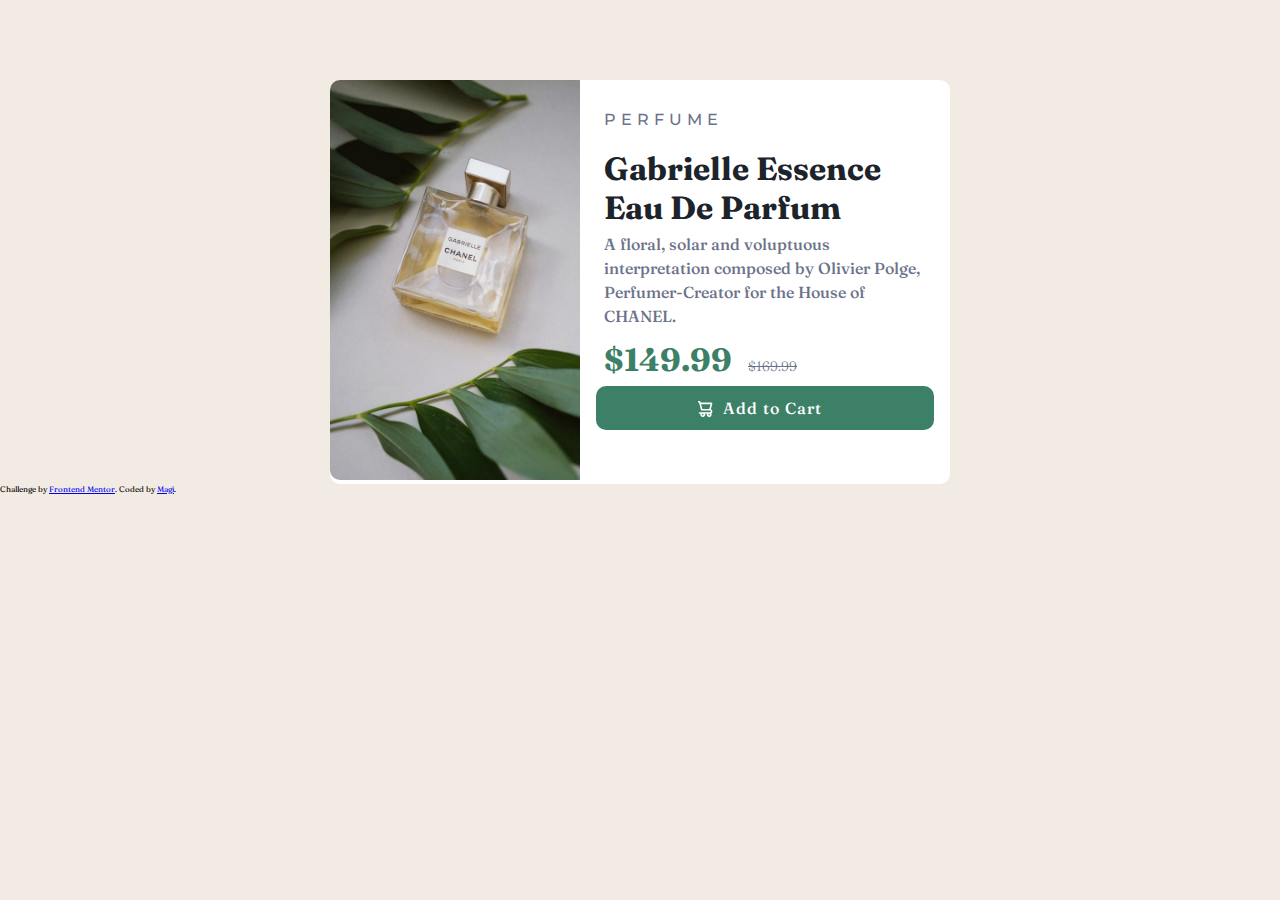
<file: index.html>
<!DOCTYPE html>
<html lang="en">
<head>
  <meta charset="UTF-8">
  <meta name="viewport" content="width=device-width, initial-scale=1.0"> <!-- displays site properly based on user's device -->

  <link rel="icon" type="image/png" sizes="32x32" href="./images/favicon-32x32.png">
  <link rel="stylesheet" href="styles.css">
  <link rel="preconnect" href="https://fonts.googleapis.com">
  <link rel="preconnect" href="https://fonts.gstatic.com" crossorigin>
  <link href="https://fonts.googleapis.com/css2?family=Fraunces:ital,opsz,wght@0,9..144,100..900;1,9..144,100..900&family=Montserrat:ital,wght@0,100..900;1,100..900&display=swap" rel="stylesheet">
  <title>Frontend Mentor | Product preview card component</title>

</head>
<body>
  <main>
    <div class="container">
      <picture id="product_img">
        <source media="(orientation:landscape)" srcset="./images/image-product-desktop.jpg 760w">
        <source media="(orientation:portrait)" srcset="./images/image-product-mobile.jpg 375w">
        <img src="./images/image-product-desktop.jpg" alt="perfume">

      </picture>
      <div class="description">
        <section id="img_caption">
          <p>PERFUME</p>
        </section>
        
        <h1>Gabrielle Essence<br> Eau De Parfum</h1>
        <p>A floral, solar and voluptuous interpretation composed by Olivier Polge, 
        Perfumer-Creator for the House of CHANEL.</p>
        <p class="newprize">$149.99<span class="oldprize"><s>$169.99</s></span></p>
        
        <a href="#"><img src="./images/icon-cart.svg" alt="cart-icon">Add to Cart</a>
        </div>

    </div>

  </main>
  <footer>
    <div class="attribution">
      Challenge by <a href="https://www.frontendmentor.io?ref=challenge" target="_blank">Frontend Mentor</a>. 
      Coded by <a href="https://github.com/mageshwari-balaguru">Magi</a>.
    </div>

  </footer>

</body>
</html>
</file>
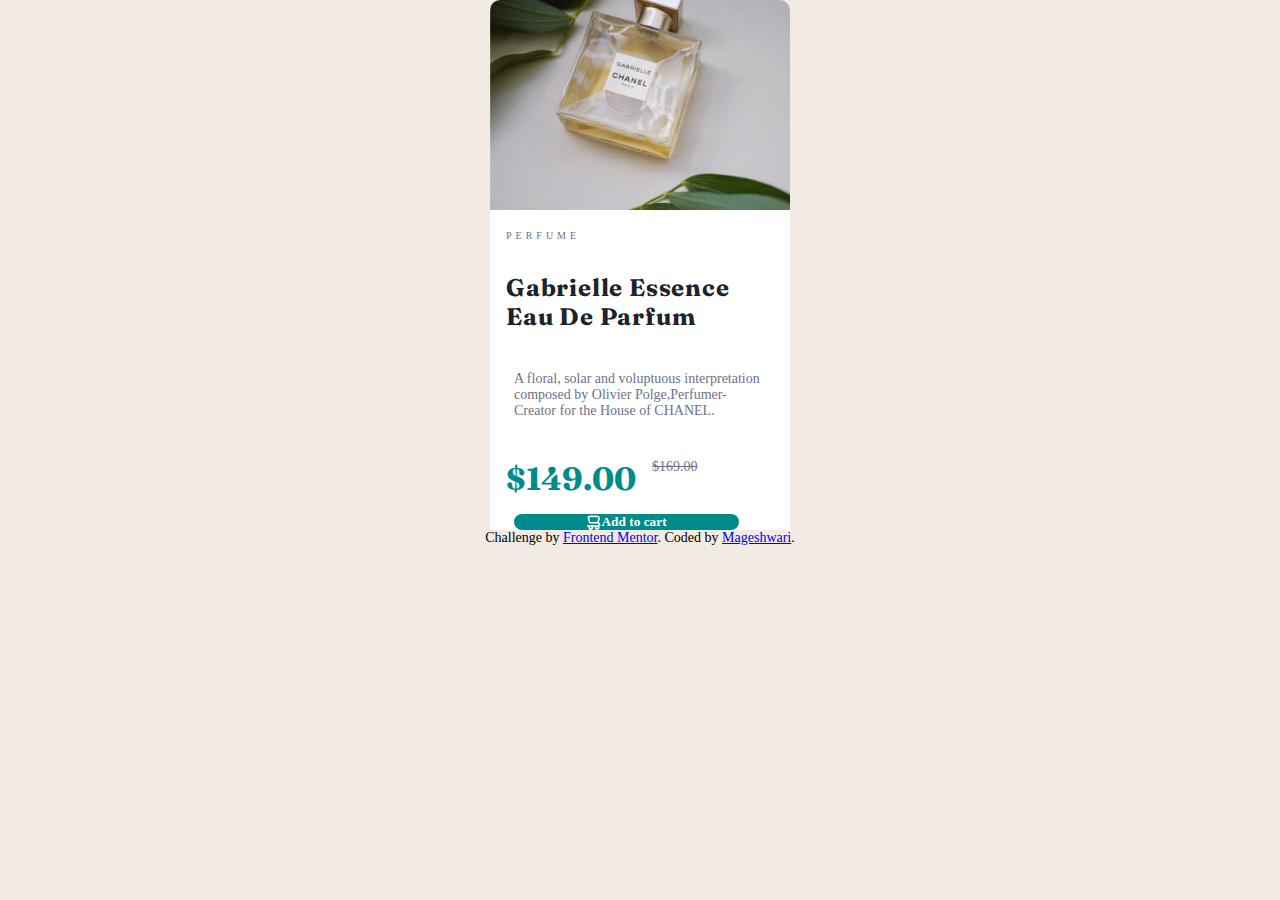
<file: product-preview-card-component-main/index.html>
<!DOCTYPE html>
<html lang="en">

<head>
  <meta charset="UTF-8">
  <meta name="viewport" content="width=device-width, initial-scale=1.0">
  <!-- displays site properly based on user's device -->

  <link rel="icon" type="image/png" sizes="32x32" href="./images/favicon-32x32.png">

  <title>Frontend Mentor | Product preview card component</title>
  <link rel="stylesheet" type="Text/css" href="style.css">
</head>

<body>
  <div class="container">
    <article>
      <picture>
        <source media="max-width:640px" srcset=".images/image-product-desktop.jpg">
        <img src="./images/image-product-mobile.jpg" alt="perfume bottle">
      </picture>
    </article>
    <article>
      <h2>perfume</h2>
      <h1>Gabrielle Essence Eau De Parfum</h1>
      <p>A floral, solar and voluptuous interpretation composed by Olivier Polge,Perfumer-Creator for the House of
        CHANEL.</p>

      <ul>
        <li class="price">$149.00</li>
        <li><s>$169.00</s></li>
      </ul>

    </article>

    <button class="btn"><img src="images/icon-cart.svg" alt="bucket image">Add to cart</button>
  </div>
  <div class="attribution">
    Challenge by <a href="https://www.frontendmentor.io?ref=challenge" target="_blank">Frontend Mentor</a>.
    Coded by <a href="https://github.com/Mageshwari-Balaguru">Mageshwari</a>.
  </div>
</body>

</html>
</file>
<file: styles.css>
*{
    margin:0;
    padding:0;
    box-sizing: border-box;
    font-family: 'Fraunces';
}
:root{
--Darkcyan: #3c8067;
--Cream: #f2ebe3;
--Verydarkblue: #1c232b;
--Darkgrayishblue: #6c7289;
--White: #ffffff;

}
body{
    background-color:var(--Cream);
}

.container{
    max-width:370px;
    margin:0 auto;
    margin-top:1.5rem;
    background-color: var(--White);
    border-radius: 10px;
}
#product_img img{
    width:370px;
    border-radius: 10px 10px 0 0;
}
.description{
    padding:.75rem;

}
#img_caption p{
    color:var(--Darkgrayishblue);
    font-family: 'Montserrat';
    letter-spacing: 5px;
   
}
.description h1{
    color:var(--Verydarkblue);
    padding:.3rem .5rem;

}
.description p{
    color:var(--Darkgrayishblue);
    padding:0 .5rem;
    line-height: 1.5rem;
    font-size: 1rem;
    font-weight: 500;
}
.description a{
    text-decoration: none;
    background-color: var(--Darkcyan);
    color:var(--White);
    padding:.75rem 7rem;
    font-weight: 500;
    border-radius: 10px;
    letter-spacing: 1px;

}
a>img{
   position:relative;
   left:-10px;
   top:3px;
}
.description .newprize{
    font-size: 2rem;
    color:var(--Darkcyan);
    padding:1.25rem .5rem;
    place-content: center;
    font-weight: 700;
}
.description .oldprize{
    font-size: .85rem;
    color:var(--Darkgrayishblue);
    padding:1rem;
    place-content: center;
    font-weight: 300;
}
.description a:hover{
    cursor:pointer;
    caret-color:#1c232b;
    background-color:#194132;

}

/* media query */
@media only screen and (min-width: 1040px) {

    .container{
        display:flex;
        max-width:620px;
        height:90%;
        max-height: 900px;
        margin:0 auto;
        margin-top:5rem;
        background-color: var(--White);
        border-radius: 10px;
    }
    #product_img img{
        width:250px;
        height:400px;
        border-radius: 10px 0 0 10px;
    }
    .description{
        padding:1rem;
    
    }
    #img_caption p{
        color:var(--Darkgrayishblue);
        font-family: 'Montserrat';
        letter-spacing: 5px;
        line-height: 3rem;
       
    }

  }
  .attribution{
    font-size: .5rem;
  }
</file>
<file: product-preview-card-component-main/style.css>
@import url('https://fonts.googleapis.com/css2?family=Roboto:wght@500;700&display=swap');
@import url('https://fonts.googleapis.com/css2?family=Fraunces:opsz,wght@9..144,500&family=Roboto:wght@500;700&display=swap');

body {
    font-size: 14px;
    font-family: "Montserrat,sans-serif";
    background-color: hsl(30, 38%, 92%);
    display: flex;
    flex-direction: column;
    align-items: center;
    margin: 0 1.5rem;
}

.container {
    max-width: 300px;
    max-height: 600px;
    background-color: hsl(0, 0%, 100%);
    border-top-left-radius: 10px;
    border-top-right-radius: 10px;
}

.container p {
    color: hsl(228, 12%, 48%);
    padding: 1.5rem;

}

ul {
    list-style-type: none;
    margin-right: 1.5rem;

}

.container ul:nth-child(2) {
    color: hsl(228, 12%, 48%);
}

.container:last-child {
    background-color: hsl(0, 0%, 100%);
    padding-left: 1rem;
    border-radius: 0 0 0 0.5rem 0.5rem;
}


.price,
h1 {
    font-family: "Fraunces";
}

* {
    margin: 0;
    padding: 0;
    box-sizing: border-box;
}

.container .btn {
    padding: 0;
    margin: 0;
    width: 75%;
    height: 200%;
    justify-content: center;
    align-items: center;
    overflow: hidden;
    background-color: darkcyan;
    color: hsl(0, 0%, 100%);
    font-weight: 700;
    border: none;
    border-radius: 0.525rem;
    margin-left: 1.5rem;
    display: flex;
    align-items: center;
    margin-right: 1.5rem;


}

img {
    max-width: 100%;
    border-top-left-radius: 10px;
    border-top-right-radius: 10px;
}

button,
li {
    font-family: inherit;

}

h1 {
    color: hsl(212, 21%, 14%);
    font-weight: 700;
    font-size: 1.5rem;
    padding: 1rem;
    letter-spacing: 0.05rem;
}

.price {
    color: darkcyan;
    font-size: 2rem;
    font-weight: 700;
}

h2 {
    text-transform: uppercase;
    font-size: x-small;
    font-weight: 500;
    color: hsl(228, 12%, 48%);
    letter-spacing: 0.25rem;
    padding: 1rem;

}


h1,
.price {
    font-family: "Fraunces";
}

.container ul {
    display: flex;
    padding-top: 1rem;
    padding-bottom: 1rem;

}

li {
    padding-left: 1rem;
    color: hsl(228, 12%, 48%);

}

.btn:hover {
    background-color: darkgreen;
}
</file>
